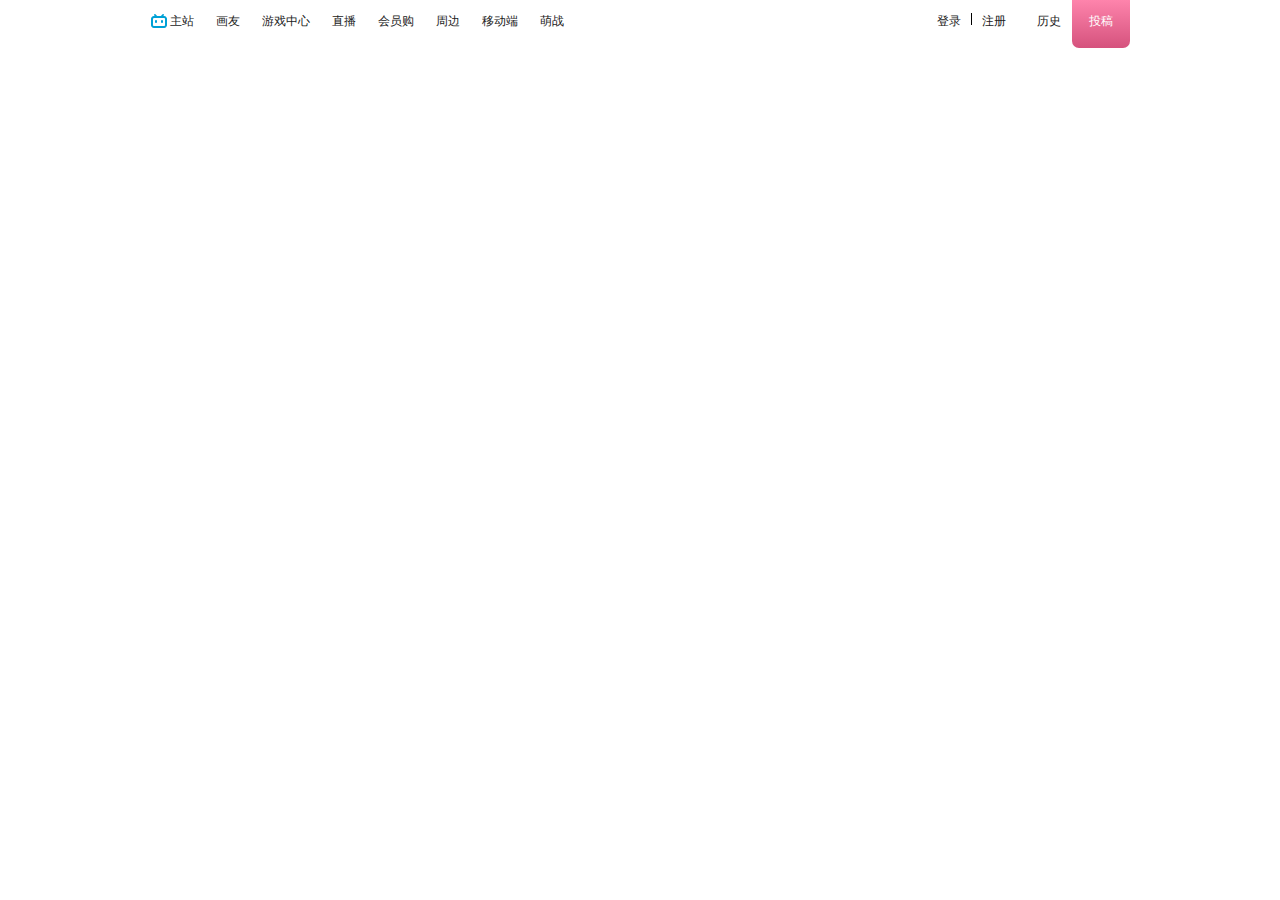
<file: another_header.html>
<!DOCTYPE html>
<html lang="en">
<head>
	<meta charset="UTF-8">
	<title>Title</title>
	<link rel="stylesheet" href="css/common.css">
	<link rel="stylesheet" href="css/another_header.css">
</head>
<body>
<div class="z_header">
	<!--1.导航栏-->
	<div class="top_nav">
		<ul class="clear">
			<li><a href="index.html" target="_top">主站</a></li>
			<li><a href="#" title="画友">画友</a></li>
			<li><a href="#" title="游戏中心">游戏中心</a></li>
			<li><a href="#" title="直播">直播</a></li>
			<li><a href="#" title="会员购">会员购</a></li>
			<li><a href="#" title="周边">周边</a></li>
			<li><a href="#" title="移动端">移动端</a></li>
			<li><a href="#" title="萌战">萌战</a></li>
		</ul>
	</div>
	<!--2.登录注册,历史,投稿-->
	<div class="uns_box">
		<!--1.登录&注册-->
		<ul>
			<li class="login_register">
				<a href="login.html">登录</a><i></i><a href="register.html">注册</a>
			</li>
			<!--2.历史-->
			<li class="history">
				<a href="#">历史</a>
			</li>
			<!--3.投稿-->
			<li class="post">
				<a href="#">投稿</a>
				<i></i>
			</li>
		</ul>
	</div>
</div>
</body>
</html>
</file>
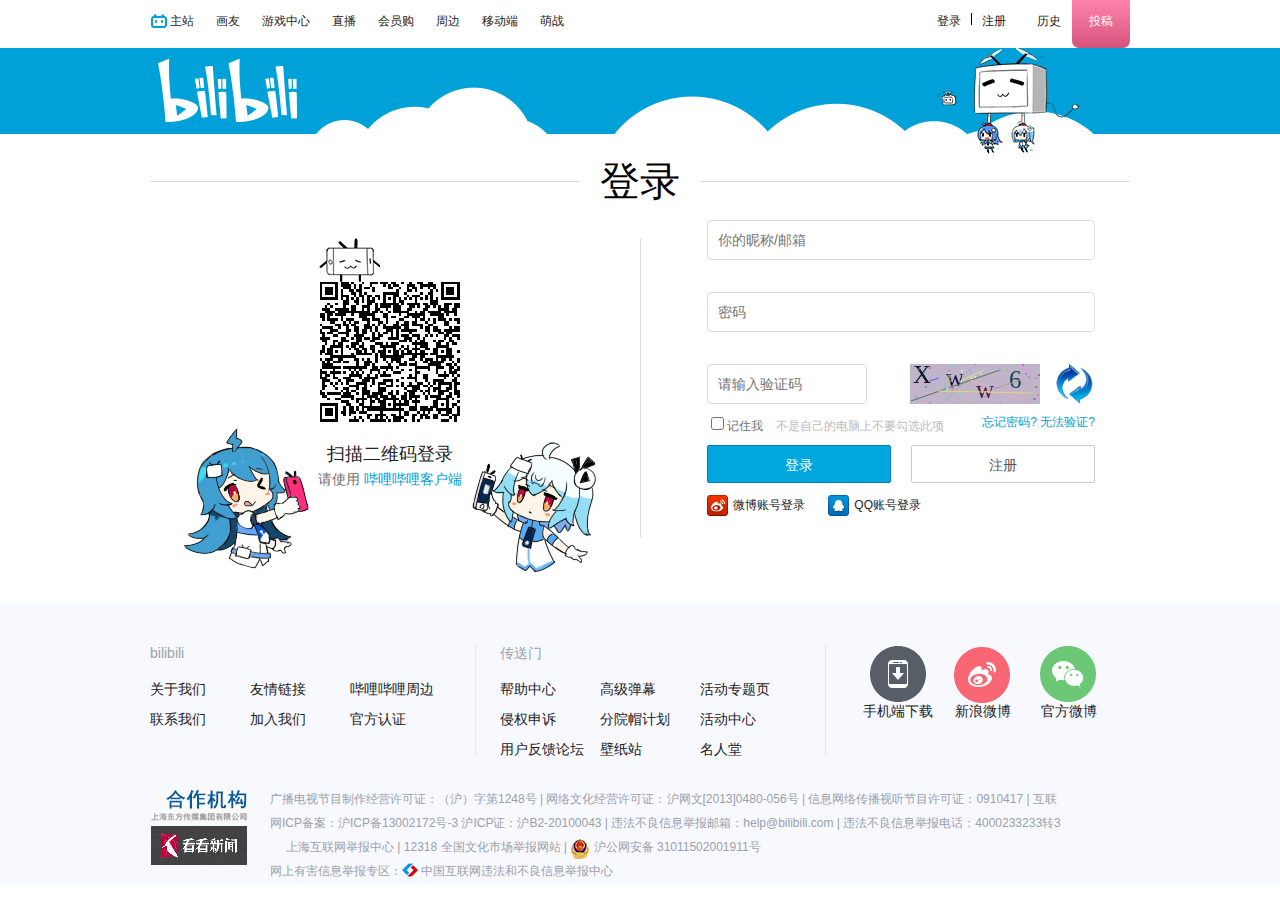
<file: login.html>
<!DOCTYPE html>
<html lang="en">
<head>
	<meta charset="UTF-8">
	<title>哔哩哔哩 (゜-゜)つロ 干杯~-bilibili</title>
	<link rel="icon" href="[data-uri]">
	<link rel="stylesheet" href="css/common.css">
	<link rel="stylesheet" href="css/another_header.css">
	<link rel="stylesheet" href="css/footer.css">
	<link rel="stylesheet" href="css/login.css">
</head>
<body>
	<div class="z-top-container"></div>
	<div id="login-app">
		<div class="banner">
			<img src="img/login&register/top.png">
		</div>
		<div class="line-title">
			<span class="tit">登录</span>
		</div>
		<div class="login-container clear">
			<div class="login-left left">
				<div class="qrcode-login">
					<div class="qrcode-icon">
						<i class="phone-icon"></i>
						<div class="qrcode-box">
							<div class="qrcode-tips"></div>
							<img src="img/login/qrcode.png" alt="二维码提示">
						</div>
					</div>
					<div class="qrcode-footer">
						<p class="qrcode-text">扫描二维码登录</p>
						<p class="app-link">请使用
							<a href="javascript:" class="pink">哔哩哔哩客户端</a>
						</p>
					</div>
				</div>
			</div>
			<div class="login-line left"></div>
			<div class="login-right right">
				<div class="form-login">
					<div class="item username relative">
						<input type="text" name="uname" placeholder="你的昵称/邮箱" class="fill">
						<span class="res-icon"></span>
						<div class="res-text">
							<!--1.为空: 请输入注册时用的昵称或者手机号呀
									2.错误: 用户名或密码错误-->
						</div>
					</div>
					<div class="item userpwd relative">
						<input type="password" name="upwd" placeholder="密码" class="fill">
						<span class="res-icon"></span>
						<div class="res-text">
							<!--1.为空: 喵，你没输入密码么？-->
						</div>
					</div>
					<div class="item yzm relative">
						<input type="text" placeholder="请输入验证码" class='val_code'>
						<i class="yzm_res"></i>
						<canvas height="40" width="130" id="yzm_canvas"></canvas>
						<i class="refresh"></i>
						<div class="req_val res-text hide">请先完成验证</div>
					</div>
					<div class="remember clear">
						<label class="left">
							<input type="checkbox" id="rmbUser">记住我
							<span>不是自己的电脑上不要勾选此项</span>
						</label>
						<div class="right">
							<a href="javascript:" class="pink forget-password">忘记密码?</a>
							<a href="javascript:" class="pink not-checkout">无法验证?</a>
						</div>
					</div>
					<div class="btn-box clear">
						<a class="btn btn-login left">登录</a>
						<a href="register.html" class="btn btn-reg right">注册</a>
					</div>
					<div class="other-way">
						<a href="javascript:" class="btn weibo">微博账号登录</a>
						<a href="javascript:" class="btn qq">QQ账号登录</a>
					</div>
				</div>
			</div>
		</div>
	</div>
	<div class="z-footer-container"></div>
	<script src="js/jquery-3.2.1.js"></script>
	<script src="js/jquery.cookie.js"></script>
	<script src="js/login.js"></script>
</body>
</html>
</file>
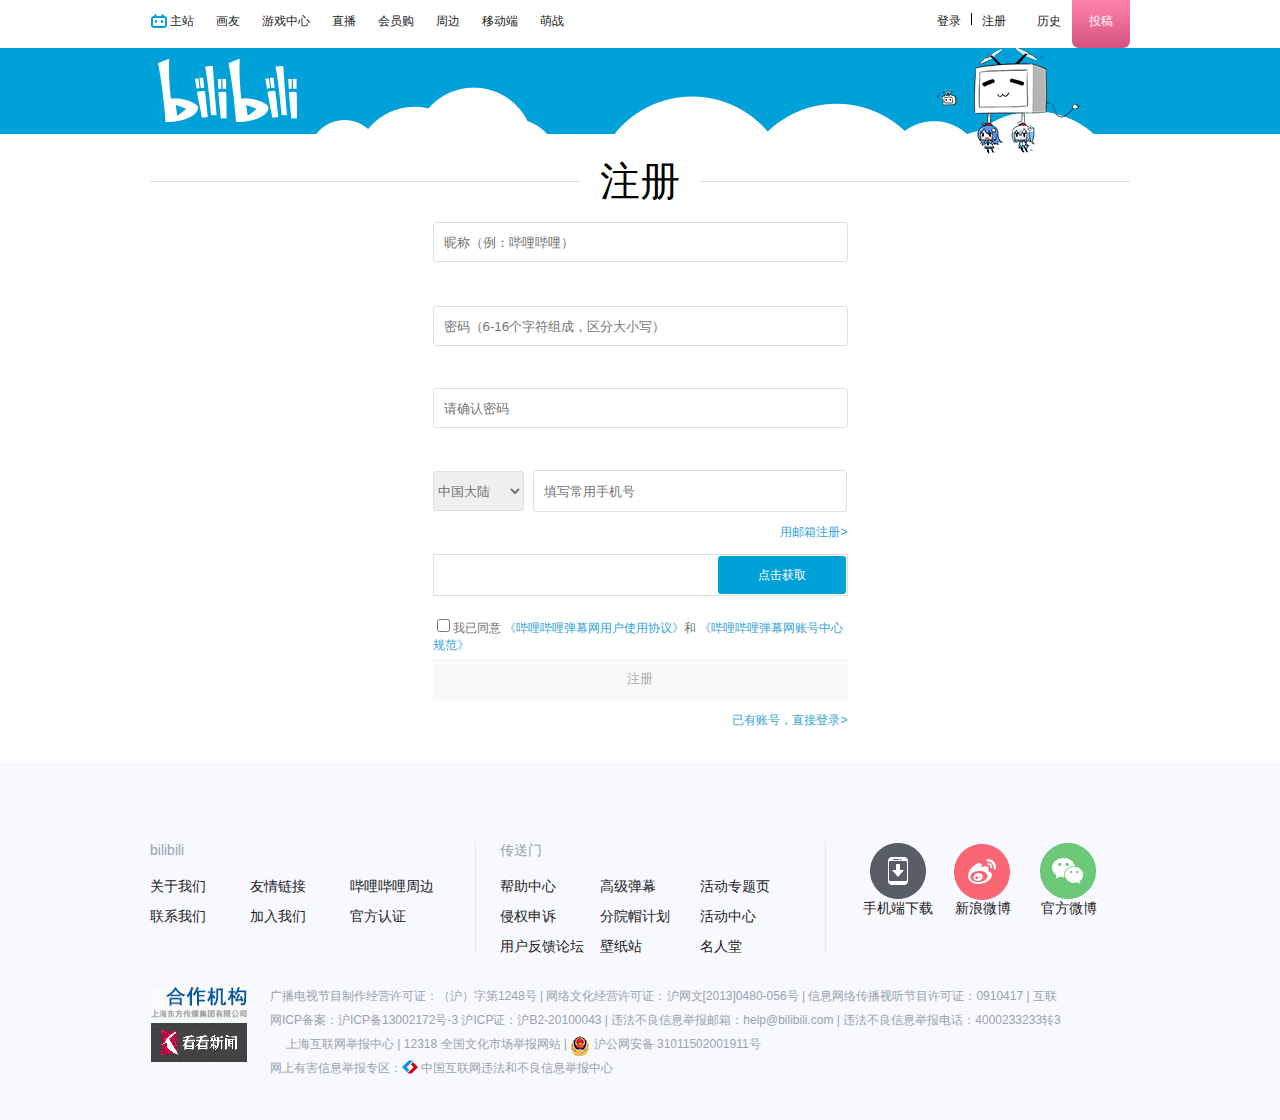
<file: register.html>
<!DOCTYPE html>
<html lang="en">
<head>
	<meta charset="UTF-8">
	<title>哔哩哔哩 (゜-゜)つロ 干杯~-bilibili</title>
	<link rel="icon" href="[data-uri]">
	<link rel="stylesheet" href="css/common.css">
	<link rel="stylesheet" href="css/another_header.css">
	<link rel="stylesheet" href="css/footer.css">
	<link rel="stylesheet" href="css/register.css">
</head>
<body>
	<div class="z-top-container"></div>
	<div id="register-app">
		<div class="banner">
			<img src="img/login&register/top.png">
		</div>
		<div class="line-title">
			<span class="tit">注册</span>
		</div>
		<div class="register-container">
			<form id="registerForm" method="post">
				<div class="new_phone relative">
					<input type="text" name="uname" placeholder="昵称（例：哔哩哔哩）" class="yz_user_password">
					<p class="yz_result">
						<!--0. 空: 用户名不能为空
								1. 3~16位:你的用户名过短，不允许注册！;你的用户名或用户笔名过长，不允许注册！
								2. 匹配[^a-zA-Z_\-0-9\u4e00-\u9fa5]: 昵称含有非法字符
								3. 这个昵称已经有人用过了-->
					</p>
				</div>
				<div class="">
					<div class="safe_window clear" style="display: none">
						<p class="left">安全系数</p>
						<div class="safe_line">
							<div data-color="#bc0001" class="left"></div>
							<div data-color="#ff7f00" class="left"></div>
							<div data-color="#f0f028" class="left"></div>
							<div data-color="#7ade18" class="left"></div>
							<div data-color="#49c519" class="left"></div>
							<!--1. 长度小于6: 弱(显示一格)
									2. 长度大于6且全为数字 或 字母 或 符号: 中(显示两格)
									3. 长度大于6且为数字和字母组合: 中(显示三格)
									4. 长度大于6且为数字或字母 与 符号组合: 中(显示四格)
									5. 包含数字 字母 符号: 安全(显示五格)-->
							<span class="left" style="color:#bc0001">弱</span>
							<span class="left" style="color:#ff9537">中</span>
							<span class="left" style="color:#49c519">安全</span>
						</div>
					</div>
				</div>
				<div class="relative">
					<input type="password" name="upwd" placeholder="密码（6-16个字符组成，区分大小写）" class="yz_user_password">
					<p class="yz_result">
						<!--1. 空: 密码不能为空
								2. 小于6位: 密码不能小于6个字符
								3. 大于16位: 密码不能大于16个字符-->
					</p>
				</div>
				<div class="relative" style="margin-top:40px">
					<input type="password" placeholder="请确认密码" class="yz_user_password conf_pwd">
					<p class="yz_result"><!--1. 密码不一致: 两次密码输入不一致--></p>
				</div>
				<div class="new_phone relative">
					<select name="country">
						<option code="86" value="1">中国大陆</option>
						<option code="852" value="5">香港特别行政区</option>
						<option code="853" value="2">澳门特别行政区</option>
						<option code="886" value="3">台湾地区</option>
						<option code="1" value="4">美国</option>
						<option code="32" value="6">比利时</option>
						<option code="61" value="7">澳大利亚</option>
						<option code="33" value="8">法国</option>
						<option code="1" value="9">加拿大</option>
						<option code="81" value="10">日本</option>
						<option code="65" value="11">新加坡</option>
						<option code="82" value="12">韩国</option>
						<option code="60" value="13">马来西亚</option>
						<option code="44" value="14">英国</option>
						<option code="39" value="15">意大利</option>
						<option code="49" value="16">德国</option>
						<option code="7" value="18">俄罗斯</option>
						<option code="64" value="19">新西兰</option>
						<option disabled="disabled" code="" value="">--其它--</option>
						<option code="93" value="22">阿富汗</option>
						<option code="355" value="20">阿尔巴尼亚</option>
						<option code="213" value="21">阿尔及利亚</option>
						<option code="376" value="31">安道尔</option>
						<option code="244" value="32">安哥拉</option>
						<option code="1268" value="33">安提瓜岛和巴布达</option>
						<option code="54" value="23">阿根廷</option>
						<option code="374" value="204">亚美尼亚</option>
						<option code="247" value="183">阿森松岛</option>
						<option code="43" value="34">奥地利</option>
						<option code="994" value="26">阿塞拜疆</option>
						<option code="1242" value="37">巴哈马群岛</option>
						<option code="973" value="40">巴林</option>
						<option code="880" value="131">孟加拉国</option>
						<option code="1246" value="35">巴巴多斯</option>
						<option code="375" value="43">白俄罗斯</option>
						<option code="501" value="52">伯利兹</option>
						<option code="229" value="46">贝宁</option>
						<option code="1441" value="44">百慕大群岛</option>
						<option code="975" value="54">不丹</option>
						<option code="591" value="51">玻利维亚</option>
						<option code="387" value="49">波黑</option>
						<option code="267" value="53">博茨瓦纳</option>
						<option code="55" value="42">巴西</option>
						<option code="673" value="193">文莱</option>
						<option code="359" value="45">保加利亚</option>
						<option code="226" value="55">布基纳法索</option>
						<option code="257" value="56">布隆迪</option>
						<option code="855" value="96">柬埔寨</option>
						<option code="237" value="100">喀麦隆</option>
						<option code="238" value="72">佛得角</option>
						<option code="1345" value="102">开曼群岛</option>
						<option code="236" value="68">非洲中部</option>
						<option code="235" value="214">乍得</option>
						<option code="56" value="216">智利</option>
						<option code="57" value="77">哥伦比亚</option>
						<option code="269" value="103">科摩罗</option>
						<option code="242" value="75">刚果</option>
						<option code="243" value="76">刚果(金)</option>
						<option code="682" value="107">库克岛</option>
						<option code="506" value="78">哥斯达黎加</option>
						<option code="385" value="105">克罗地亚</option>
						<option code="53" value="81">古巴</option>
						<option code="357" value="162">塞浦路斯</option>
						<option code="420" value="97">捷克</option>
						<option code="45" value="58">丹麦</option>
						<option code="246" value="59">迪戈加西亚岛</option>
						<option code="253" value="90">吉布提</option>
						<option code="1767" value="61">多米尼加</option>
						<option code="1809" value="62">多米尼加代表</option>
						<option code="593" value="63">厄瓜多尔</option>
						<option code="20" value="27">埃及</option>
						<option code="503" value="157">萨尔瓦多</option>
						<option code="240" value="57">赤道几内亚</option>
						<option code="291" value="64">厄立特里亚</option>
						<option code="372" value="30">爱沙尼亚</option>
						<option code="251" value="28">埃塞俄比亚</option>
						<option code="500" value="73">福克兰岛</option>
						<option code="298" value="65">法罗岛</option>
						<option code="679" value="70">斐济</option>
						<option code="358" value="71">芬兰</option>
						<option code="594" value="67">法属圭亚那</option>
						<option code="689" value="66">法属波利尼西亚</option>
						<option code="241" value="95">加蓬</option>
						<option code="220" value="74">冈比亚</option>
						<option code="995" value="154">格鲁吉亚</option>
						<option code="233" value="94">加纳</option>
						<option code="350" value="215">直布罗陀</option>
						<option code="30" value="199">希腊</option>
						<option code="299" value="80">格陵兰岛</option>
						<option code="1473" value="79">格林纳达</option>
						<option code="590" value="82">瓜德罗普岛</option>
						<option code="1671" value="83">关岛</option>
						<option code="224" value="92">几内亚</option>
						<option code="245" value="93">几内亚比绍</option>
						<option code="509" value="84">海地</option>
						<option code="504" value="87">洪都拉斯</option>
						<option code="36" value="201">匈牙利</option>
						<option code="354" value="47">冰岛</option>
						<option code="91" value="209">印度</option>
						<option code="62" value="210">印尼</option>
						<option code="98" value="207">伊朗</option>
						<option code="964" value="206">伊拉克</option>
						<option code="353" value="29">爱尔兰</option>
						<option code="972" value="208">以色列</option>
						<option code="225" value="200">科特迪瓦</option>
						<option code="1876" value="203">牙买加</option>
						<option code="962" value="211">约旦</option>
						<option code="254" value="106">肯尼亚</option>
						<option code="686" value="89">基里巴斯</option>
						<option code="850" value="85">韩国</option>
						<option code="965" value="104">科威特</option>
						<option code="996" value="91">吉尔吉斯斯坦</option>
						<option code="856" value="110">老挝</option>
						<option code="371" value="108">拉脱维亚</option>
						<option code="961" value="111">黎巴嫩</option>
						<option code="266" value="109">莱索托</option>
						<option code="231" value="113">利比里亚</option>
						<option code="218" value="114">利比亚</option>
						<option code="370" value="112">立陶宛</option>
						<option code="352" value="115">卢森堡</option>
						<option code="389" value="124">马其顿</option>
						<option code="261" value="118">马达加斯加</option>
						<option code="265" value="121">马拉维</option>
						<option code="960" value="119">马尔代夫</option>
						<option code="223" value="122">马里</option>
						<option code="356" value="120">马耳他</option>
						<option code="1670" value="123">马里亚纳岛</option>
						<option code="692" value="126">马歇尔岛</option>
						<option code="596" value="125">马提尼克岛</option>
						<option code="222" value="128">毛里塔尼亚</option>
						<option code="230" value="127">毛里求斯</option>
						<option code="52" value="139">墨西哥</option>
						<option code="691" value="133">密克罗尼西亚</option>
						<option code="373" value="135">摩尔多瓦</option>
						<option code="377" value="137">摩纳哥</option>
						<option code="976" value="129">蒙古</option>
						<option code="1664" value="130">蒙特塞拉特岛</option>
						<option code="212" value="136">摩洛哥</option>
						<option code="258" value="138">莫桑比克</option>
						<option code="95" value="134">缅甸</option>
						<option code="264" value="140">纳米比亚</option>
						<option code="674" value="143">瑙鲁</option>
						<option code="977" value="144">尼泊尔</option>
						<option code="31" value="86">荷兰</option>
						<option code="505" value="145">尼加拉瓜</option>
						<option code="227" value="146">尼日尔</option>
						<option code="234" value="147">尼日利亚</option>
						<option code="683" value="148">纽埃岛</option>
						<option code="672" value="150">诺福克岛</option>
						<option code="47" value="149">挪威</option>
						<option code="968" value="25">阿曼</option>
						<option code="92" value="38">巴基斯坦</option>
						<option code="680" value="151">帕劳</option>
						<option code="507" value="41">巴拿马</option>
						<option code="675" value="36">巴布亚新几内亚</option>
						<option code="595" value="39">巴拉圭</option>
						<option code="51" value="132">秘鲁</option>
						<option code="63" value="69">菲律宾</option>
						<option code="48" value="50">波兰</option>
						<option code="351" value="152">葡萄牙</option>
						<option code="1787" value="48">波多黎各</option>
						<option code="974" value="101">卡塔尔</option>
						<option code="262" value="99">聚会岛</option>
						<option code="40" value="117">罗马尼亚</option>
						<option code="250" value="116">卢旺达</option>
						<option code="684" value="159">萨摩亚，东部</option>
						<option code="685" value="158">萨摩亚，西部</option>
						<option code="378" value="168">圣马力诺</option>
						<option code="239" value="166">圣多美和普林西比</option>
						<option code="966" value="165">沙特阿拉伯</option>
						<option code="221" value="161">塞内加尔</option>
						<option code="248" value="163">塞舌尔共和国</option>
						<option code="232" value="160">塞拉利昂</option>
						<option code="421" value="171">斯洛伐克</option>
						<option code="386" value="172">斯洛文尼亚</option>
						<option code="677" value="176">所罗门群岛</option>
						<option code="252" value="177">索马里</option>
						<option code="27" value="141">南非</option>
						<option code="34" value="198">西班牙</option>
						<option code="94" value="170">斯里兰卡</option>
						<option code="1784" value="167">圣卢西亚</option>
						<option code="508" value="169">圣皮埃尔和密克隆群岛</option>
						<option code="249" value="174">苏丹</option>
						<option code="597" value="175">苏里南</option>
						<option code="268" value="173">斯威士兰</option>
						<option code="46" value="155">瑞典</option>
						<option code="41" value="156">瑞士</option>
						<option code="963" value="202">叙利亚</option>
						<option code="255" value="179">坦桑尼亚</option>
						<option code="66" value="178">泰国</option>
						<option code="228" value="60">多哥</option>
						<option code="690" value="188">托克劳岛</option>
						<option code="676" value="180">汤加</option>
						<option code="1868" value="182">特立尼达和多巴哥</option>
						<option code="216" value="184">突尼斯</option>
						<option code="90" value="186">土耳其</option>
						<option code="993" value="187">土库曼斯坦</option>
						<option code="1649" value="181">特克斯和凯科斯</option>
						<option code="688" value="185">图瓦卢</option>
						<option code="256" value="194">乌干达</option>
						<option code="380" value="195">乌克兰</option>
						<option code="971" value="24">阿联酋</option>
						<option code="598" value="196">乌拉圭</option>
						<option code="998" value="197">乌兹别克斯坦</option>
						<option code="678" value="189">瓦努阿图</option>
						<option code="58" value="192">委内瑞拉</option>
						<option code="84" value="212">越南</option>
						<option code="1284" value="191">维珍群岛(英属)</option>
						<option code="1340" value="190">维珍群岛(美属)</option>
						<option code="1808" value="88">维克岛</option>
						<option code="1681" value="153">瓦利斯群岛和富图纳群岛</option>
						<option code="967" value="205">也门</option>
						<option code="381" value="142">南斯拉夫</option>
						<option code="260" value="213">赞比亚</option>
						<option code="259" value="164">桑给巴尔岛</option>
						<option code="263" value="98">津巴布韦</option>
					</select>
					<input class="my_phone" type="text" name="tel" placeholder="填写常用手机号">
					<p class="yz_result"><!--1. ^((13[0-9])|(14[5|7])|(15([0-3]|[5-9]))|(18[0,5-9]))\d{8}$: 亲，看起来不像手机号呢--></p>
				</div>
				<div class="clear reg_email">
					<a href="javascript:" class="right">用邮箱注册&gt;</a>
					<!--<a href="/register/mail.html" class="right">用邮箱注册&gt;</a>-->
				</div>
				<div class="yz_phone relative">
					<input class="yzm" type="text" name="code">
					<div class="check" style="display: none;"></div>
					<a href="javascript:" class="get_yzm_buttom">点击获取<!--60秒后重新获取--></a>
					<p class="yz_result"><!--验证码已发到你手机上了，5分钟内有效。--><!--验证码错误--></p>
				</div>
				<div class="">
					<div class="center_div pc-register-descript">
						<label>
							<input name="agree" class="agree" type="checkbox" value="1">我已同意
							<!--<a target="_blank" href="/register/licence">《哔哩哔哩弹幕网用户使用协议》</a>和-->
							<a target="_blank" href="javascript:">《哔哩哔哩弹幕网用户使用协议》</a>和
							<a target="_blank" href="http://www.bilibili.com/html/help.html#q">《哔哩哔哩弹幕网账号中心规范》</a>
						</label>
					</div>
				</div>
				<input type="submit" value="注册" class="register_button">
				<div class="clear to_login">
					<a href="login.html" target="_self" class="right">已有账号，直接登录&gt;</a>
				</div>
			</form>
		</div>
	</div>
	<div class="z-footer-container"></div>
	<div id="jump-to-index">
		<div class="alert">
			<div class="alert_msg">
				<strong>注册成功!</strong>
				<p>点击 “确定” 后将跳转到登录页</p>
			</div>
			<button class="confirm">
				确定
			</button>
		</div>
	</div>
	<script src="js/jquery-3.2.1.js"></script>
	<script src="js/register.js"></script>
</body>
</html>
</file>
<file: css/common.css>
/*该文件是设置所有CSS的初始文件*/
*{
	box-sizing: border-box;
}
p,pre,ul,li,dd,dt,h1,h2,h3,h4,h5,h6{
	padding:0px;
	margin:0px;
	list-style:none;
}
img{
	vertical-align:bottom;
}
body{
	margin:0;
	font:12px 'Helvetica Neue',Helvetica,Arial,'Microsoft Yahei','Hiragino Sans GB','Heiti SC','WenQuanYi Micro Hei',sans-serif;
}
input{
	outline:none;
}
a{
	color:#222;
	text-decoration:none;
	transition:color .4s;
}
a:hover{
	color:#00a1d6;
}
.over:before{
	content:"";
	display:table;
}
.clear:after{
	content:"";
	display:block;
	clear:both;
}
.main{
	width:980px;
	margin:0 auto;
}
.left{
	float:left
}
.right{
    float:right
}
.show{
	display:block;
}
a.lightColor{
    color: #6d757a;
}
a.lightColor:hover{
	color: #00a1d6;
}
.radius{
	border-radius:6px;
}
.relative{
	position: relative;
}
.fill{
	width:100%;
}
.hide{
	display: none;
}
</file>
<file: css/another_header.css>
.z_header{
    width:980px;
    margin:0 auto;
    line-height:42px;
}
/*左侧导航栏*/
.top_nav{
    float:left;
}
.top_nav>ul>li{
    float:left;
    transition:.7s;
}
.top_nav>ul a{
    padding:0 11px;
    height:42px;
    display:block;
    transition:.7s;
}
.top_nav>ul a:hover{
    background:rgba(255, 255, 255, 0.24);
}
.top_nav>ul>li:first-child>a{
    background:url("../img/head/icons.png") no-repeat -919px -74px;
    padding-left:20px;
}
.top_nav>ul>li:first-child:hover{
    background:rgba(255, 255, 255, 0.24);
}
/*右侧登录注册*/
.uns_box>ul{
    display:flex;
    justify-content:flex-end;
    text-align:center;
}
.uns_box>ul>.login_register{
    width:89px;
    margin:0 10px;
}
.login_register>a{
    display:inline-block;
    width:44px;
    padding:0 10px;
    transition:.7s;
}
.login_register>a:hover,.history>a:hover{
    background:rgba(255, 255, 255, 0.24);
}
.login_register>i{
    display: inline-block;
    height:12px;
    border-right:1px solid #000;
}
.history>a{
    display:inline-block;
    width:46px;
    padding:0 11px;
    transition:.7s;
}
.uns_box>ul>.post>a{
    background:linear-gradient(to top,#D5527D 0%,#FE84AC 100%);
    border-radius:0 0 7px 7px;
    display:inline-block;
    color: #fff;
    width:58px;
    height:48px
}
.uns_box>ul>.post>a:hover{
    background:linear-gradient(to top,#E4779B 0%,#FE84AC 100%);
}
</file>
<file: css/footer.css>
.footer-main{
	width:980px;
	margin:0 auto;
}
div.footer-wrp{
	background-color:ghostwhite;
	width:100%;
	padding-top:40px;
}
#footer-top>div,#footer-top ul{
	float:left;
}
#footer-top{
	box-sizing:border-box;
	margin-bottom:30px;
	font-size:14px;
}
#footer-top .tips{
	margin-bottom:22px;
	color:#99a2aa;
	width:360px;
	height:14px;
}
#footer-top>.clear>ul li:not(:last-child){
	height:14px;
	margin-bottom:16px;
}
#footer-top>div{
	height:112px;
}
#footer-top>div:first-child{
	width:325px;
	padding-right:25px;
	box-sizing:border-box;
}
#footer-top>div:nth-child(2){
	width:350px;
	padding:0 25px 0 24px;
	box-sizing:border-box;
	border-left:1px solid #E5E9EF;
}
#footer-top>div:nth-child(3){
	width:305px;
	padding-left:24px;
	box-sizing:border-box;
	border-left:1px solid #E5E9EF;
}
#footer-top ul>li{
	width:100px;
}
#footer-top div:last-child{
	text-align:center;
}
#footer-bottom{
	color:#99a2aa;
	line-height:24px;
}
#footer-bottom>div{
	float:left;
}
#footer-bottom>div:first-child{
	width:120px;
}
#footer-bottom>div:last-child{
	width:797px;
}
#footer-bottom a{
	color:#99a2aa;
}
#footer-bottom a:hover{
	color:#222;
}
#footer-bottom>.icp>p:nth-child(2)>a>i{
	display:inline-block;
	width:16px;
	height:16px;
}
#footer-top div:last-child>a{
	display:inline-block;
	width:82px;
	height:80px;
}
#footer-top div:last-child>a>ul{
	margin:0 auto;
}
#footer-top .pic{
	width:58px;
	height:58px;
	background:url("../img/foot/icons.png");
}
#footer-top .pic1{
	background-position:-1024px -195px;
	margin:0 5px;
}
#footer-top .pic2{
	background-position:-1026px -322px;
	margin:0 5px;
}
#footer-top .pic3{
	background-position:-1026px -67px;
	margin:0 5px;
}
</file>
<file: css/login.css>
/*通用部分*/
a.pink{
    color: #00a1d6;;
}
a.pink:hover{
    color: #f25d8e;
}
/*banner部分*/
.banner{
    background: #00a0d8;
    height: 86px;
    text-align: center;
    margin-bottom: 20px;
}
.line-title{
    width:980px;
    height:28px;
    margin:0 auto;
    margin-bottom: 28px;
    text-align: center;
    border-bottom:1px solid #ddd;
}
.line-title>.tit{
    display: inline-block;
    font-size: 40px;
    width: 120px;
    text-align: center;
    background-color: #ffffff;
}
/*主体部分*/
.login-container{
    position: relative;
    width:980px;
    height: 325px;
    margin:0 auto;
    color: #717171;
    padding-right: 35px;
}
/*左侧*/
.qrcode-login{
    width: 480px;
}
.qrcode-icon{
    position: relative;
    padding-top: 72px;
}
.qrcode-icon>.phone-icon{
    position: absolute;
    width: 70px;
    height: 70px;
    left: 160px;
    top: 10px;
    background: url("../img/index/app-download.png");
}
.qrcode-box{
    width: 140px;
    height: 140px;
    margin: 0 auto;
}
.qrcode-box>.qrcode-tips{
    position: absolute;
    width: 175px;
    height: 190px;
    left: 50%;
    margin-left: -88px;
    top: 22px;
    background: #fff url("../img/login/qr-tips.png");
    opacity: 0;
    transition: all .5s;
}
.qrcode-box>.qrcode-tips:hover{
    opacity:1;
}
.qrcode-footer{
    text-align: center;
    width: 480px;
    height: 155px;
    background: url("../img/login/qr-footer.png");
}
.qrcode-footer>.qrcode-text{
    padding-top: 20px;
    color: #222;
    font-size: 18px;
    margin-bottom: 5px;
}
.qrcode-footer>.app-link{
    font-size: 14px;
}
/*中间线*/
.login-line{
    position: absolute;
    top: 28px;
    height: 300px;
    margin: 0 auto 0 50%;
    border-right: 1px solid #ddd;
}
/*右侧*/
.form-login{
    padding-top: 10px;
    width: 388px;
}
.form-login>.item input{
    border: 1px solid #ddd;
    border-radius: 4px;
    color: #aaa;
    font-size: 14px;
    padding: 10px;
    height: 40px;
}
.form-login>.item input.err{
    border-color: #f66495;
}
.form-login>.item .res-text{
    color: #f66495;
    margin: 6px 0;
    font-size: 12px;
    height: 20px;
    line-height: 20px;
}
.form-login span.res-icon{
    display: none;
    position: absolute;
    top: 8px;
    right: -25px;
    width: 20px;
    height: 20px;
    background: url("../img/login/icons.png");
}
.form-login span.res-icon.err{
    display: block;
    background-position: -37px -38px;
}
.yzm input{
    width: 160px;
    margin-right: 40px;
}
.yzm>i.yzm_res{
    display: inline-block;
    position: absolute;
    top:18%;
    left:32%;
    background:url("../img/login/sprite.png") 30px 1px;
    height: 26px;
    width: 26px;
}
.yzm>i.yzm_res.success{
    background-position: 0 -304px;
}
.yzm>i.yzm_res.err{
    background-position: 0 -414px;
}
.yzm canvas{
    vertical-align: bottom;
    background-color: #dddddd;
}
.yzm>i.refresh{
    display: inline-block;
    width: 40px;
    height: 40px;
    background: url("../img/public/refresh.png") ;
    background-size: 40px;
    vertical-align: bottom;
    cursor: pointer;
    transition:.5s;
    margin-left: 10px;
}
.form-login .remember{
    margin: 10px 0;
    color: #717171;
}
.form-login .remember>label>span{
    color: #bbb;
    margin-left: 10px;
}
.form-login .btn-box>.btn{
    display: inline-block;
    height: 38px;
    border-radius: 2px;
    width: 184px;
    line-height: 38px;
    font-size: 14px;
    text-align: center;
    cursor: pointer;
    transition: all .3s;
}
.form-login .btn-box>.btn-login:hover{
    background: #00bee7;
}
.form-login .btn-box>.btn-login{
    border: 1px solid #0381aa;
    color: #fff;
    background-color: #00a7de;
}
.form-login .btn-box>.btn-reg:hover{
    background: #f7f7f7;
}
.form-login .btn-box>.btn-reg{
    border: 1px solid #ccc;
    color: #555;
}
.other-way{
    padding: 12px 0;
}
.other-way>.btn:before{
    content: "";
    display: inline-block;
    width: 21px;
    height: 21px;
    margin-right: 5px;
    background: url("../img/login/oth_login_icon.png");
    vertical-align: middle;
}
.other-way>.btn.qq{
    margin-left: 20px;
}
.other-way>.btn.qq:before{
    background-position: 0 -41px;;
}
/*底部部分*/
.z-footer-container{
    margin-top: 70px;
}
</file>
<file: css/register.css>
/*banner部分*/
.banner{
    background: #00a0d8;
    height: 86px;
    text-align: center;
    margin-bottom: 20px;
}
.line-title{
    width:980px;
    height:28px;
    margin:0 auto;
    margin-bottom: 28px;
    text-align: center;
    border-bottom:1px solid #ddd;
}
.line-title>.tit{
    display: inline-block;
    font-size: 40px;
    width: 120px;
    text-align: center;
    background-color: #ffffff;
}
/*表单验证部分*/
.relative{
    position:relative;
}
.register-container{
    width:980px;
    margin:0 auto;
    color: #717171;
}
.register-container a{
    color: #35a3d6;
}
.register-container a:hover{
    color: #F35C8F;
}
.register-container>form>div,.register-container>form>[type=submit]{
    display:block;
    width:415px;
    height:42px;
    margin: 0 auto;
}
#registerForm>.new_phone{
    margin-top:40px
}
.yz_user_password{
    height: 40px;
    width: 415px;
    border-radius: 3px;
    border:1px solid #dfdfdf;
    padding: 10px;
    color: #a5a5a5;
}
.yz_result{
    position: absolute;
    white-space: nowrap;
    left: 104%;
    top: 12px;
    color: #f45d90;
    font-size: 12px;
}
.safe_window{
    line-height: 20px;
    padding: 10px 0;
    font-weight: 700;
    font-size: 15px;
}
.safe_window>.safe_line>div{
    width: 30px;
    height: 5px;
    border-radius: 5px;
    margin: 7px 10px 0 15px;
    background-color: transparent;
}
.safe_window>.safe_line>span{
    display:none;
    margin-left: 5px;
}
select[name=country]{
    color:#717171;
    height: 40px;
    width: 91px;
    border: 1px solid #dfdfdf;
    border-radius: 3px;
}
input[name=tel]{
    padding: 9px 0 9px 10px;
    height: 42px;
    width: 314px;
    border: 1px solid #dfdfdf;
    border-radius: 3px;
    color: #a5a5a5;
    margin-left: 6px;
}
.reg_email,.to_login{
    line-height: 40px;
}
.register-container>form>.yz_phone{
    width:415px;
    height: 42px;
    border: 1px solid #dfdfdf;
    margin-bottom: 20px;
}
input.yzm{
    border:none;
    width: 254px;
    margin-right: 30px;
    color: #a5a5a5;
    padding: 0 10px;
    line-height: 40px;
}
.yz_phone>.check{
    position:absolute;
    width: 19px;
    height: 19px;
    background: url(../img/public/right_s.png) no-repeat;
    right: 141px;
    top: 12px;
}
.yz_phone>.get_yzm_buttom{
    width: 128px;
    height: 38px;
    float: right;
    text-align: center;
    color:#fff;
    border-radius: 3px;
    background: #00a1d6;
    margin: 1px 1px 0 0;
    line-height: 38px;
    font-size: 12px;
    transition:all .3s;
}
.yz_phone>.get_yzm_buttom.disabled,.yz_phone>.get_yzm_buttom.disabled:hover{
    background: #ddd;
}
.yz_phone>.get_yzm_buttom:hover{
    background: #00b5e5;
    color: #fff;
}
.register_button{
    background: #f9f9f9;
    border:none;
    color: #aaa;
}
.register_button.enable{
    background: #00a0da;
    color: #fff;
    cursor: pointer;
    border-radius: 3px;
}
/*footer部分*/
.z-footer-container{
    margin-top: 20px;
    padding:40px;
    background-color: ghostwhite;;
}
/*注册成功跳转*/
#jump-to-index{
    display: none;
    position: fixed;
    top:0;
    z-index: 211314;
    width: 100%;
    height: 100%;
    background: rgba(0, 0, 0, 0.6)
}
#jump-to-index>.alert{
    position:absolute;
    top: 0;
    bottom: 0;
    left: 0;
    right: 0;
    width: 384px;
    height: 195px;
    margin: auto;
    border-radius: 5px;
    box-shadow: 1px 1px 10px black;
    padding: 21px;
    border: 1px solid #ddd;
    background: #fff url(../img/public/tan.png) no-repeat 21% 41%;
    background-size: 8%;
}
#jump-to-index .alert_msg{
    margin-top: 30px;
    margin-left: 52px;
    text-align: center;
    font-size: 16px;
    color: #333333;
    line-height: 1.6em;
}
#jump-to-index .confirm{
    background-color: #fe6a00;
    border-radius: 2px;
    color: #ffffff;
    text-align: center;
    font-size: 16px;
    padding: 7px 18px;
    border: none;
    position: relative;
    top: 7px;
    left: 47%;
    outline:none;
    cursor: pointer;
}
</file>
